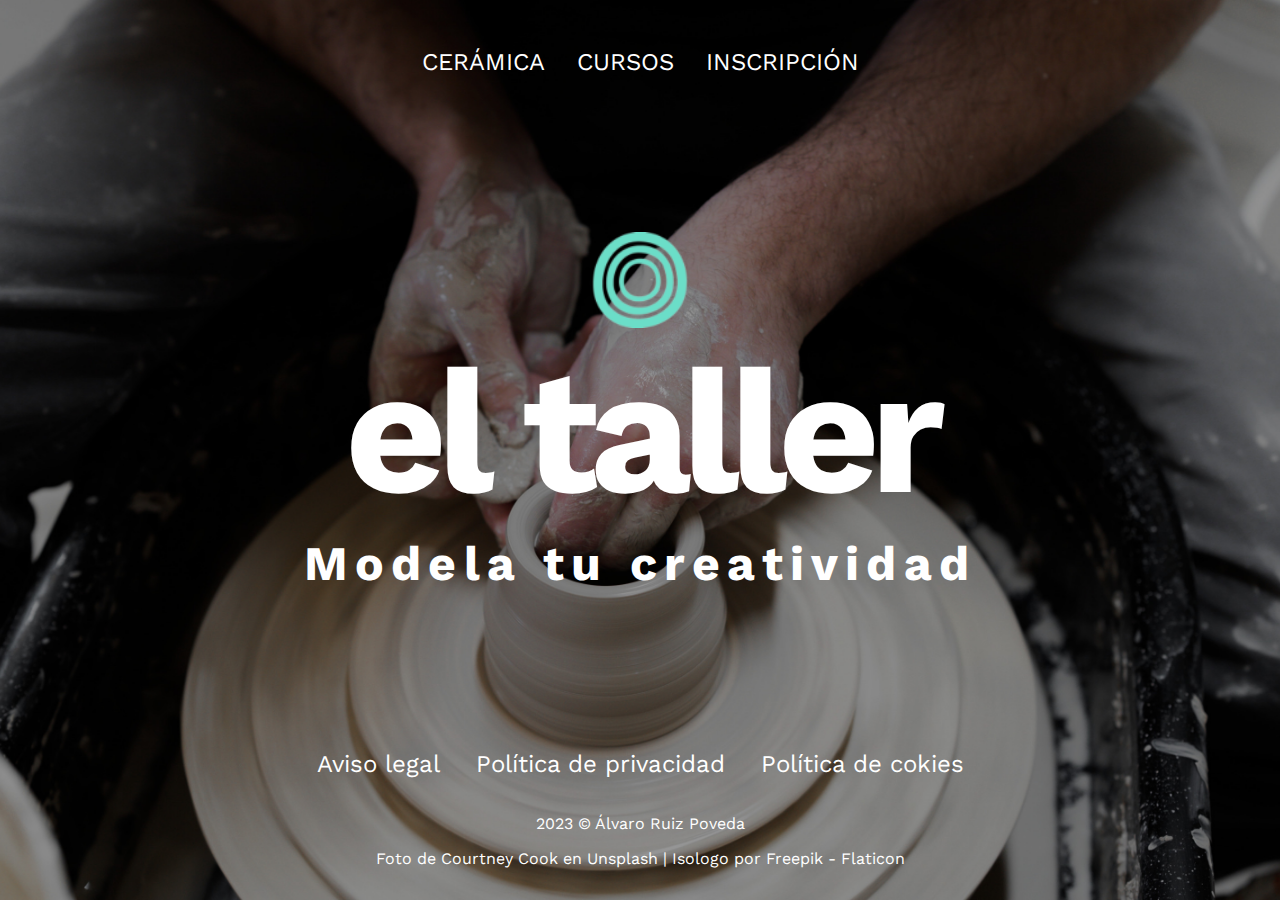
<file: index.html>
<html lang="es">

<head>
    <meta
      name="description"
      content="Página de inicio de el taller"
    />
    <meta name="author" content="Alvaro Ruiz" />
    <meta charset="UTF-8" />
    <meta name="viewport" content="width=device-width, initial-scale=1.0" />
    <link rel="stylesheet" href="css/estilos.css" />
    <link rel="icon" type="image/png" href="img/favicon-32x32.png">

    <title>el taller</title>
</head>

<body id="body_index">
    <header>
        <nav>
            <ul>
                <li>
                    <a class="texto_mayus texto_grande" href="que-es-la-ceramica.html">Cerámica</a>
                </li>
                <li>
                    <a class="texto_mayus texto_grande" href="cursos.html">Cursos</a></li>
                <li>
                    <a class="texto_mayus texto_grande" href="inscripcion-cursos.html">Inscripción</a>
                </li>
            </ul>
        </nav>
    </header>

    <main>
        <img src="img/isologo-taller.png" alt="isologo-taller">
        <h1>El taller</h1>
        <h2>Modela tu creatividad</h2>
    </main>

    <footer>
        <nav>
            <ul>
                <li><a class="texto_grande" href="#">Aviso legal</a></li>
                <li><a class="texto_grande" href="#">Política de privacidad</a></li>
                <li><a class="texto_grande" href="#">Política de cokies</a></li>
            </ul>
        </nav>

        <p> 2023 &copy; Álvaro Ruiz Poveda</p>
        <p> Foto de <a href="https://unsplash.com/@courtneymcook">Courtney Cook</a> en <a href="https://unsplash.com/es/fotos/QRVSQH7OeX4">Unsplash</a> | <a href="https://www.flaticon.com/free-icons/circle">Isologo por Freepik - Flaticon</a> </p>

    </footer>










</body>

</html>
</file>
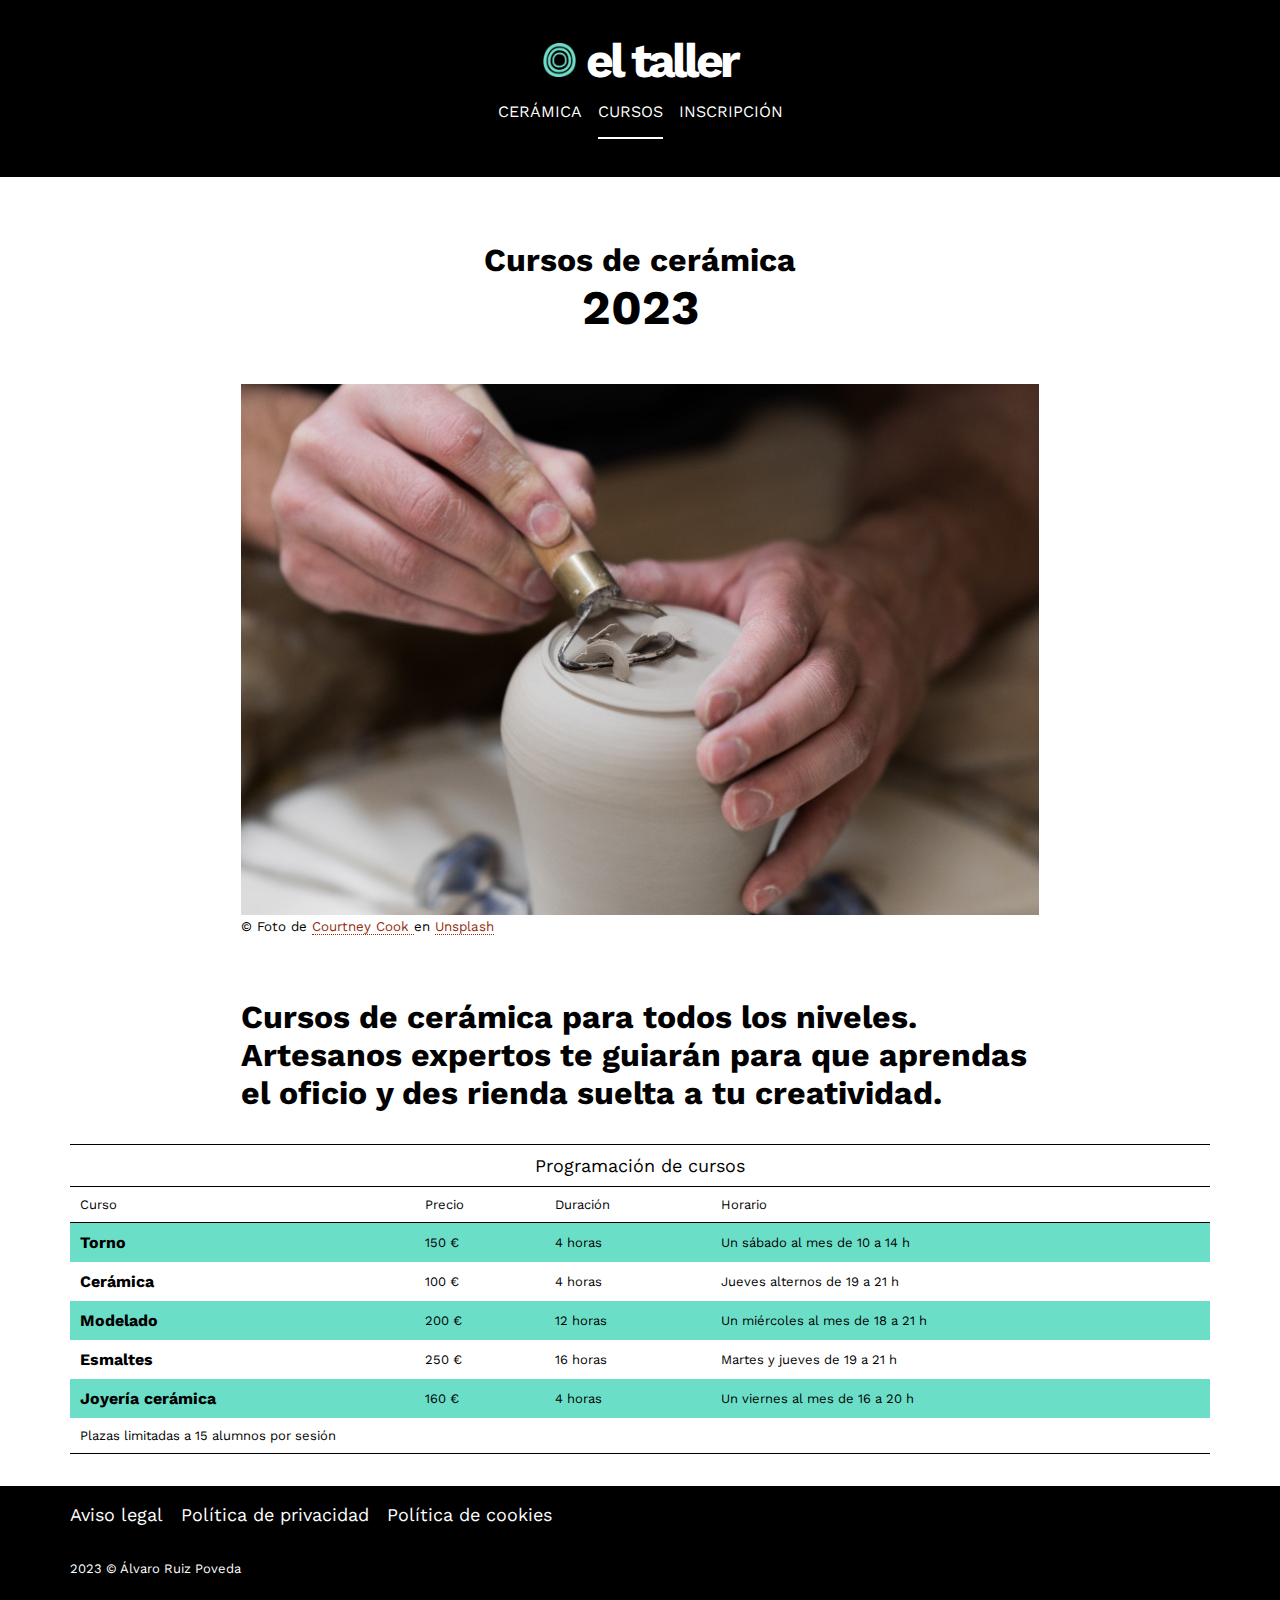
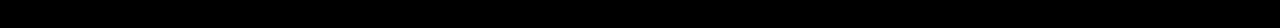
<file: cursos.html>
<!DOCTYPE html>
<html lang="es">

<head>
    <meta name="description" content="Página para saber los cursos disponibles en el taller" >
    <meta name="author" content="Alvaro Ruiz" >
    <meta charset="UTF-8" >
    <meta name="viewport" content="width=device-width, initial-scale=1.0" >
    <link rel="stylesheet" href="css/estilos.css" >
    <link rel="icon" type="image/png" href="img/favicon-32x32.png" >
    <title>el taller | Cursos</title>
</head>

<body id="body_ceramica">
    <header class="header_compartido">
        <h1>
            <a href="index.html">
                <img src="img/isologo-taller.png" alt="logo-eltaller" >
            </a>
            el taller
        </h1>
        <nav>
            <ul>
                <li>
                    <a class="texto_mayus " href="que-es-la-ceramica.html">Cerámica</a>
                </li>
                <li>
                    <a class="texto_mayus actual" href="cursos.html">Cursos</a>
                </li>
                <li>
                    <a class="texto_mayus" href="inscripcion-cursos.html">Inscripción</a>
                </li>
            </ul>
        </nav>
    </header>
    <main class="container" id="main_cursos">

        <section id="container_principal">
            <h2 class="titulo1">Cursos de cerámica</h2>
            <h2 class="titulo2 "><time datetime="2023">2023</time></h2>

            <div id="contenedor_figure">
                <figure>
                    <img src="img/cursos-ceramica.jpg" alt="Fotogracia de ceramica">
                    <figcaption>
                        &copy; Foto de
                        <a class="enlace_predefinido" href="https://unsplash.com/@courtneymcook">
                            Courtney Cook
                        </a>
                        en
                        <a class="enlace_predefinido" href="https://unsplash.com/es/fotos/jZLozXwxgbo">
                            Unsplash
                        </a>
                    </figcaption>
                </figure>
                <p id="texto">Cursos de cerámica para todos los niveles. Artesanos expertos te guiarán para que aprendas
                    el oficio y des rienda suelta
                    a tu creatividad.</p>
            </div>
        </section>

        <table class="tabla-precios">
            <tbody>
                <tr class="borde_superior ">
                    <th colspan="4">Programación de cursos</th>       
                </tr>
                <tr class="borde_superior ">
                    <td>Curso</td>
                    <td>Precio</td>
                    <td>Duración</td>
                    <td>Horario</td>
                </tr>
                <tr class="borde_superior fondo_color">
                    <td class="texto_negrita texto_mediano" >Torno</td>
                    <td>150 €</td>
                    <td>4 horas</td>
                    <td>Un sábado al mes de 10 a 14 h</td>
                </tr>
                <tr>
                    <td class="texto_negrita texto_mediano" >Cerámica</td>
                    <td>100 €</td>
                    <td>4 horas</td>
                    <td>Jueves alternos de 19 a 21 h</td>
                </tr>
                <tr class="fondo_color" >
                    <td class="texto_negrita texto_mediano" >Modelado</td>
                    <td>200 €</td>
                    <td>12 horas</td>
                    <td>Un miércoles al mes de 18 a 21 h</td>
                </tr>
                <tr>
                    <td class="texto_negrita texto_mediano" >Esmaltes</td>
                    <td>250 €</td>
                    <td>16 horas</td>
                    <td>Martes y jueves de 19 a 21 h</td>
                </tr>
                <tr class="fondo_color" >
                    <td class="texto_negrita texto_mediano" >Joyería cerámica</td>
                    <td>160 €</td>
                    <td>4 horas</td>
                    <td>Un viernes al mes de 16 a 20 h</td>
                </tr>
                <tr class="borde_inferior">
                    <td colspan="4">Plazas limitadas a 15 alumnos por sesión</td>
                </tr>
            </tbody>
        </table>
    </main>

    <footer class="footer_compartido">
        <div class="container">
            <nav>
                <ul>
                    <li><a href="#">Aviso legal</a></li>
                    <li><a href="#">Política de privacidad</a></li>
                    <li><a href="#">Política de cookies</a></li>
                </ul>
            </nav>
            <p>2023 &copy; Álvaro Ruiz Poveda</p>
        </div>
    </footer>
</body>

</html>
</file>
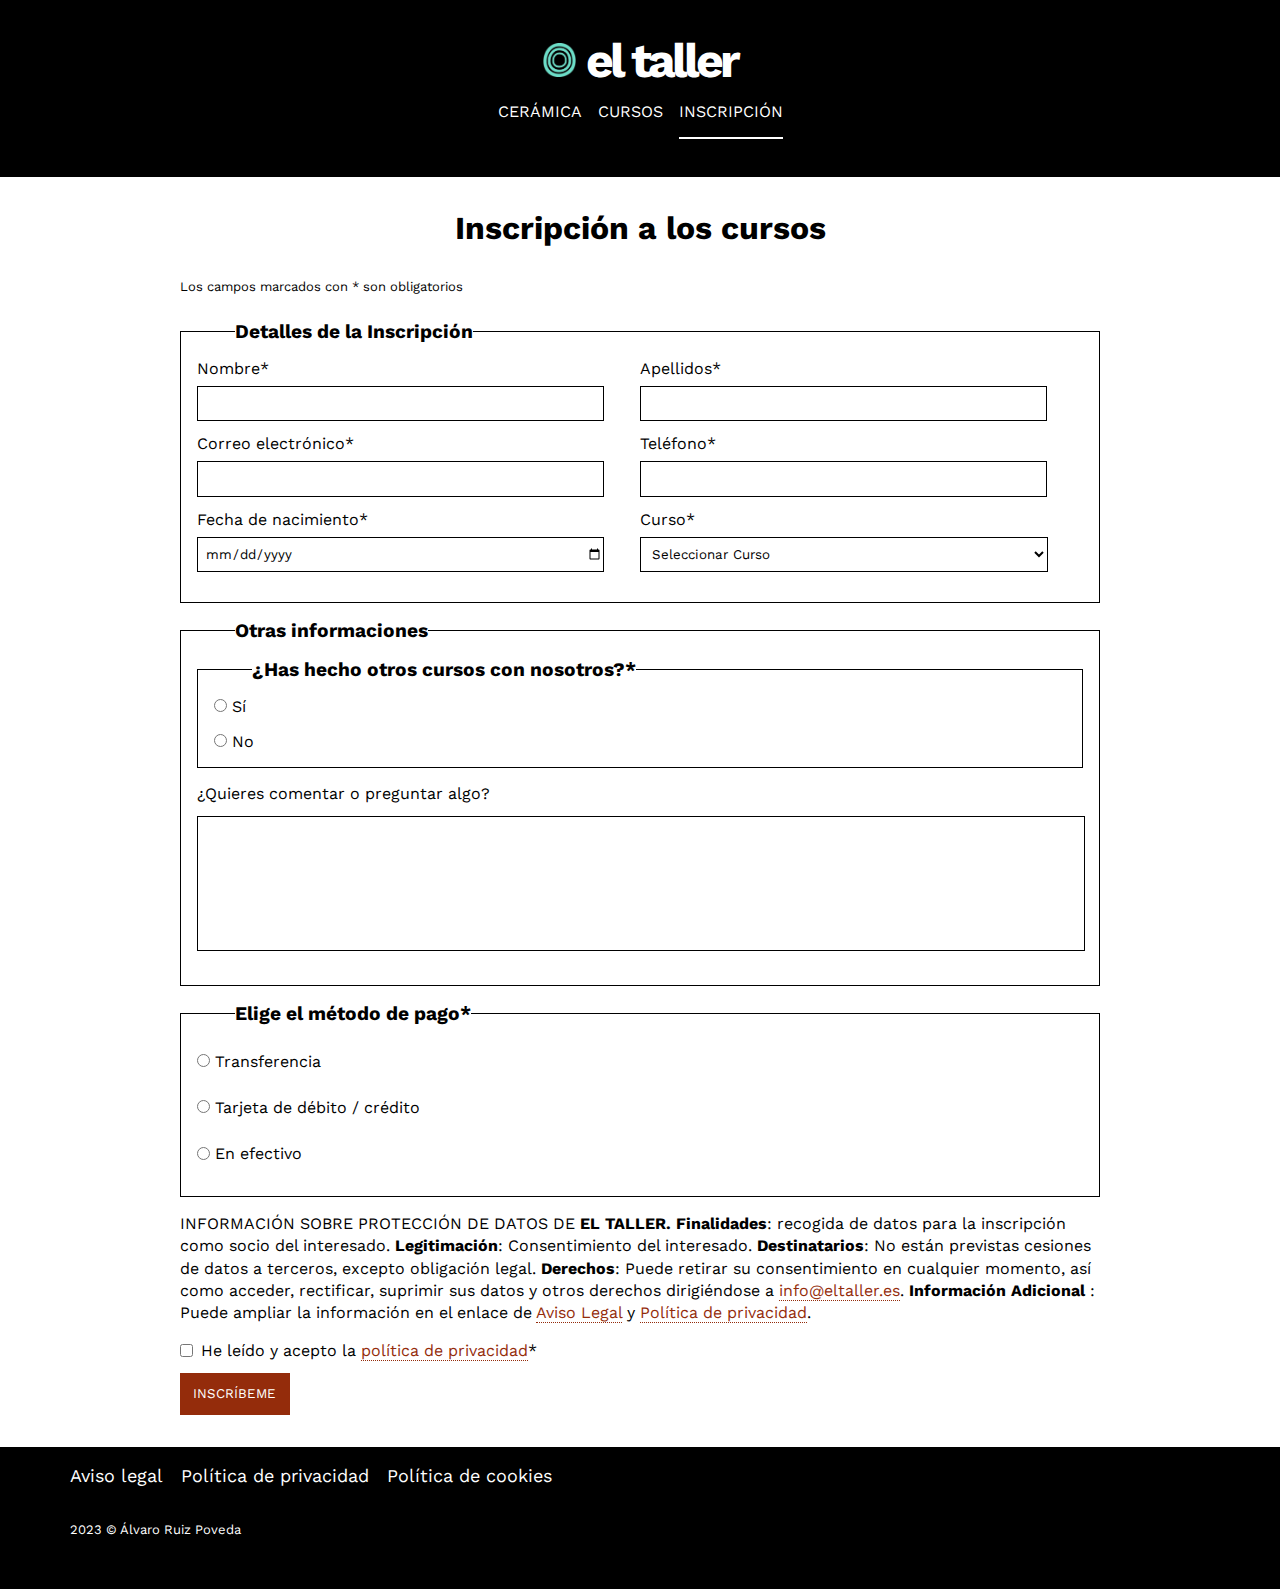
<file: inscripcion-cursos.html>
<!DOCTYPE html>
<html lang="es">

<head>
    <meta name="description" content="Página para incribirse en cursos de cerámica" >
    <meta name="author" content="Alvaro Ruiz" >
    <meta charset="UTF-8" >
    <meta name="viewport" content="width=device-width, initial-scale=1.0" >
    <link rel="stylesheet" href="css/estilos.css" >
    <link rel="icon" type="image/png" href="img/favicon-32x32.png" >
    <title>el taller | Inscripción</title>
</head>

<body id="body_ceramica">
    <header class="header_compartido">
        <h1>
            <a href="index.html">
                <img src="img/isologo-taller.png" alt="logo-eltaller">
            </a>
            el taller
        </h1>
        <nav>
            <ul>
                <li>
                    <a class="texto_mayus" href="que-es-la-ceramica.html">Cerámica</a>
                </li>
                <li>
                    <a class="texto_mayus" href="cursos.html">Cursos</a>
                </li>
                <li>
                    <a class="texto_mayus actual" href="inscripcion-cursos.html">Inscripción</a>
                </li>
            </ul>
        </nav>
    </header>
    <main id="main_formulario">
        <article>
            <h2>Inscripción a los cursos</h2>

            <p class="texto_obligacion">Los campos marcados con * son obligatorios</p>
            <form action="#" method="post">
                <fieldset class="organizar_grid">
                    <legend>Detalles de la Inscripción</legend>

                    <div>
                        <label for="nombre">Nombre*</label>
                        <input type="text" id="nombre" name="nombre" required >
                    </div>

                    <div>
                        <label for="apellidos">Apellidos*</label>
                        <input type="text" id="apellidos" name="apellidos" required >
                    </div>
                    <div>
                        <label for="correo">Correo electrónico*</label>
                        <input type="email" id="correo" name="correo" required >
                    </div>
                    <div>
                        <label for="telefono">Teléfono*</label>
                        <input type="tel" id="telefono" name="telefono" required >
                    </div>
                    <div>
                        <label for="fecha_nacimiento">Fecha de nacimiento*</label>
                        <input type="date" id="fecha_nacimiento" name="fecha_nacimiento" required >
                    </div>
                    <div>
                        <label for="curso">Curso*</label>
                        <select id="curso" name="curso" required>
                            <option value="" disabled selected>Seleccionar Curso</option>
                            <option value="torno">Torno</option>
                            <option value="cerámica">Cerámica</option>
                            <option value="modelado">Modelado</option>
                            <option value="esmaltes">Esmaltes</option>
                            <option value="joyería cerámica">Joyería cerámica</option>
                        </select>
                    </div>
                </fieldset>

                <fieldset class="margin_top">
                    <legend>Otras informaciones</legend>

                    <fieldset class="flex_columna">
                        <legend>¿Has hecho otros cursos con nosotros?*</legend>
                        <div>

                            <input type="radio" id="otros_si" name="otros" value="si" required >
                            Sí
                        </div>
                        <div class="margin_top">

                            <input type="radio" id="otros_no" name="otros" value="no" required >
                            No
                        </div>

                    </fieldset>
                    <label class="margin_top" for="comentario">¿Quieres comentar o preguntar algo?</label>
                    <textarea class="margin_top margin_bot" id="comentario" name="comentario"></textarea>
                </fieldset>

                <fieldset class="flex_columna margin_top" id="metodo_pago">
                    <legend>Elige el método de pago*</legend>

                    <div>

                        <input class="margin_top" type="radio" id="metodo_pago_transferencia" name="metodo_pago"
                            value="transferencia" required >
                            Transferencia
                    </div>
                    <div>

                        <input class="margin_top" type="radio" id="metodo_pago_tarjeta" name="metodo_pago"
                            value="tarjeta" required >
                            Tarjeta de débito / crédito
                    </div>
                    <div>

                        <input class="margin_top" type="radio" id="metodo_pago_efectivo" name="metodo_pago"
                            value="efectivo" required >
                            En efectivo
                    </div>

                </fieldset>

                <p id="texto_politica">
                    INFORMACIÓN SOBRE PROTECCIÓN DE DATOS DE
                    <strong> EL TALLER. Finalidades</strong>: recogida de datos para la
                    inscripción como socio del interesado.
                    <strong>Legitimación</strong>: Consentimiento del interesado.
                    <strong>Destinatarios</strong>: No están previstas cesiones de datos
                    a terceros, excepto obligación legal. <strong>Derechos</strong>:
                    Puede retirar su consentimiento en cualquier momento, así como
                    acceder, rectificar, suprimir sus datos y otros derechos
                    dirigiéndose a
                    <a class="enlace_predefinido" href="#">info@eltaller.es</a>.
                    <strong>Información Adicional</strong> : Puede ampliar la
                    información en el enlace de
                    <a class="enlace_predefinido" href="#">Aviso Legal</a> y
                    <a class="enlace_predefinido" href="#">Política de privacidad</a>.
                </p>

                <div class="check_politica">
                <input type="checkbox" id="acepto_politica_privacidad" name="acepto_politica_privacidad" required >
                <label for="acepto_politica_privacidad">He leído y acepto la
                    <a class="enlace_predefinido" href="#">política de privacidad</a>*
                </label>
                </div>

                <input class="boton_formulario" type="submit" value="Inscríbeme" >
            </form>
        </article>
    </main>

    <footer class="footer_compartido">
        <div class="container">
            <nav>
                <ul>
                    <li><a href="#">Aviso legal</a></li>
                    <li><a href="#">Política de privacidad</a></li>
                    <li><a href="#">Política de cookies</a></li>
                </ul>
            </nav>
            <p>2023 &copy; Álvaro Ruiz Poveda</p>
        </div>
    </footer>
</body>

</html>
</file>
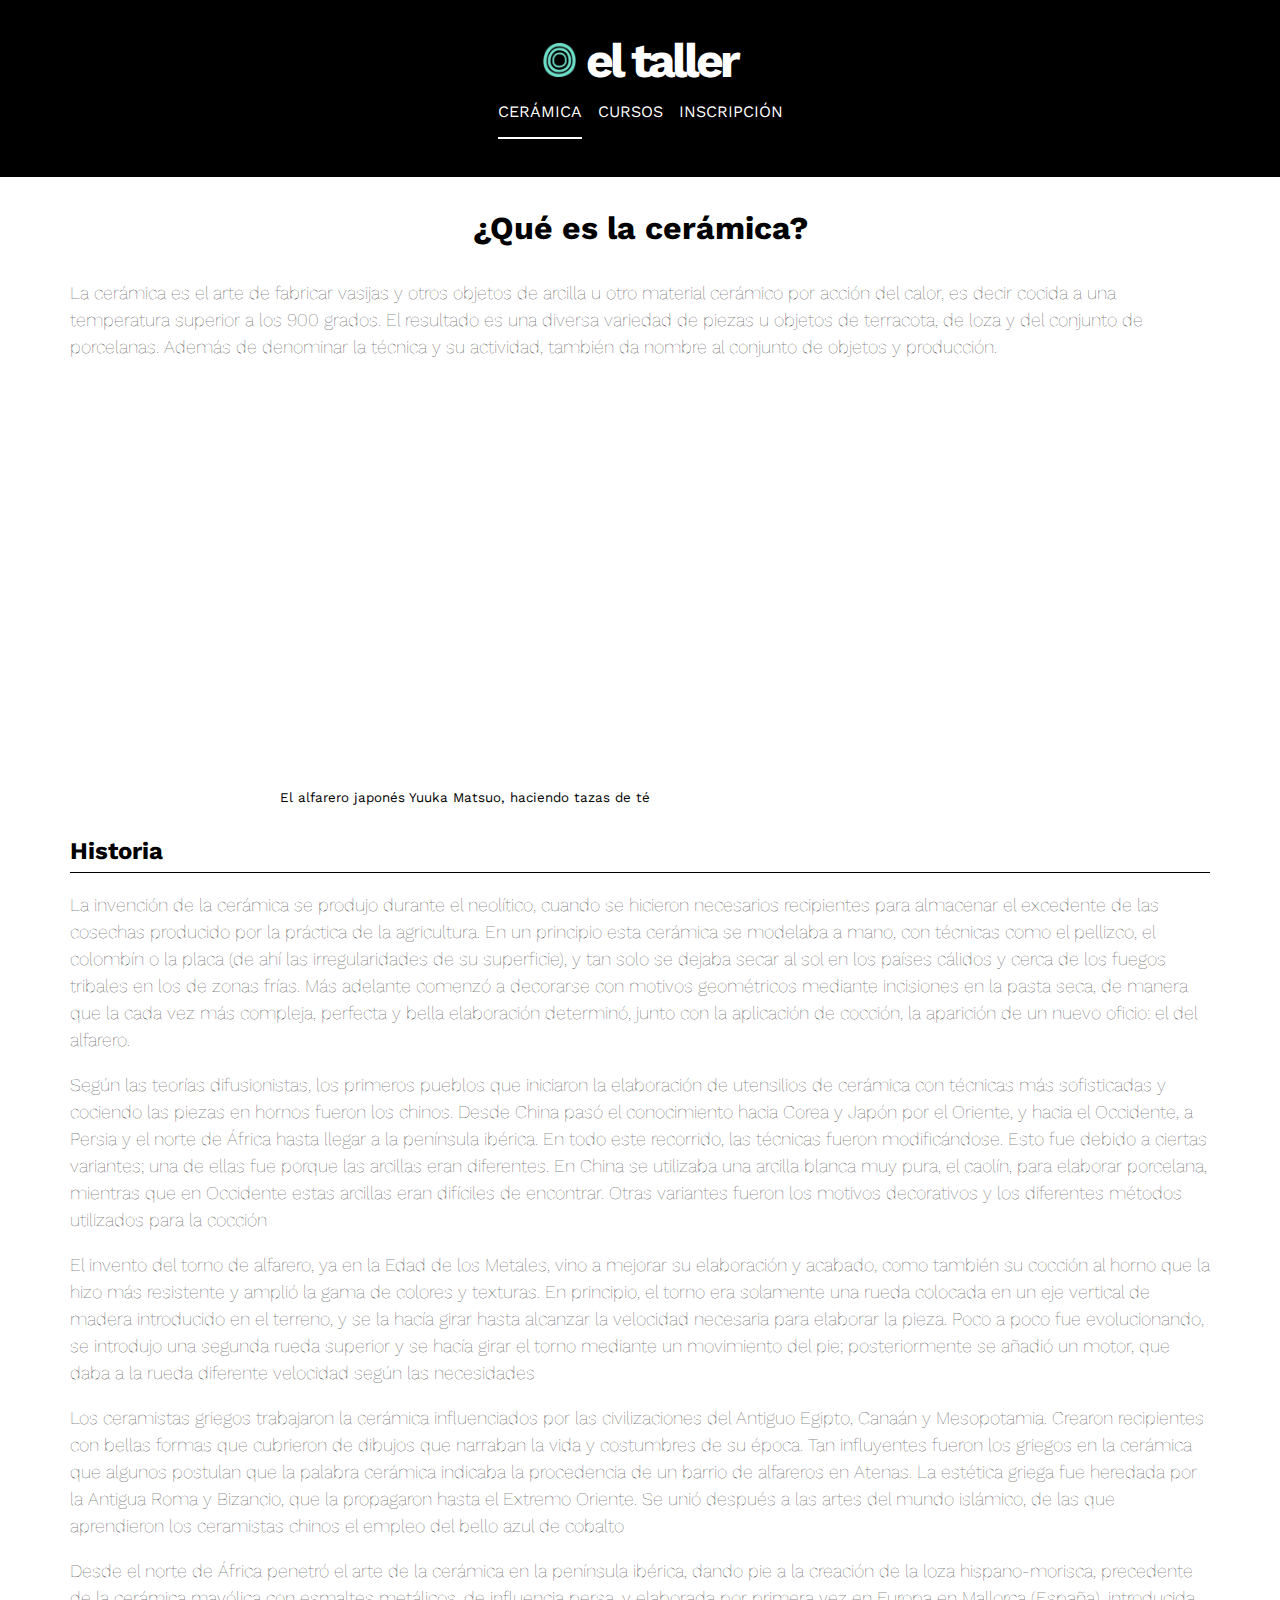
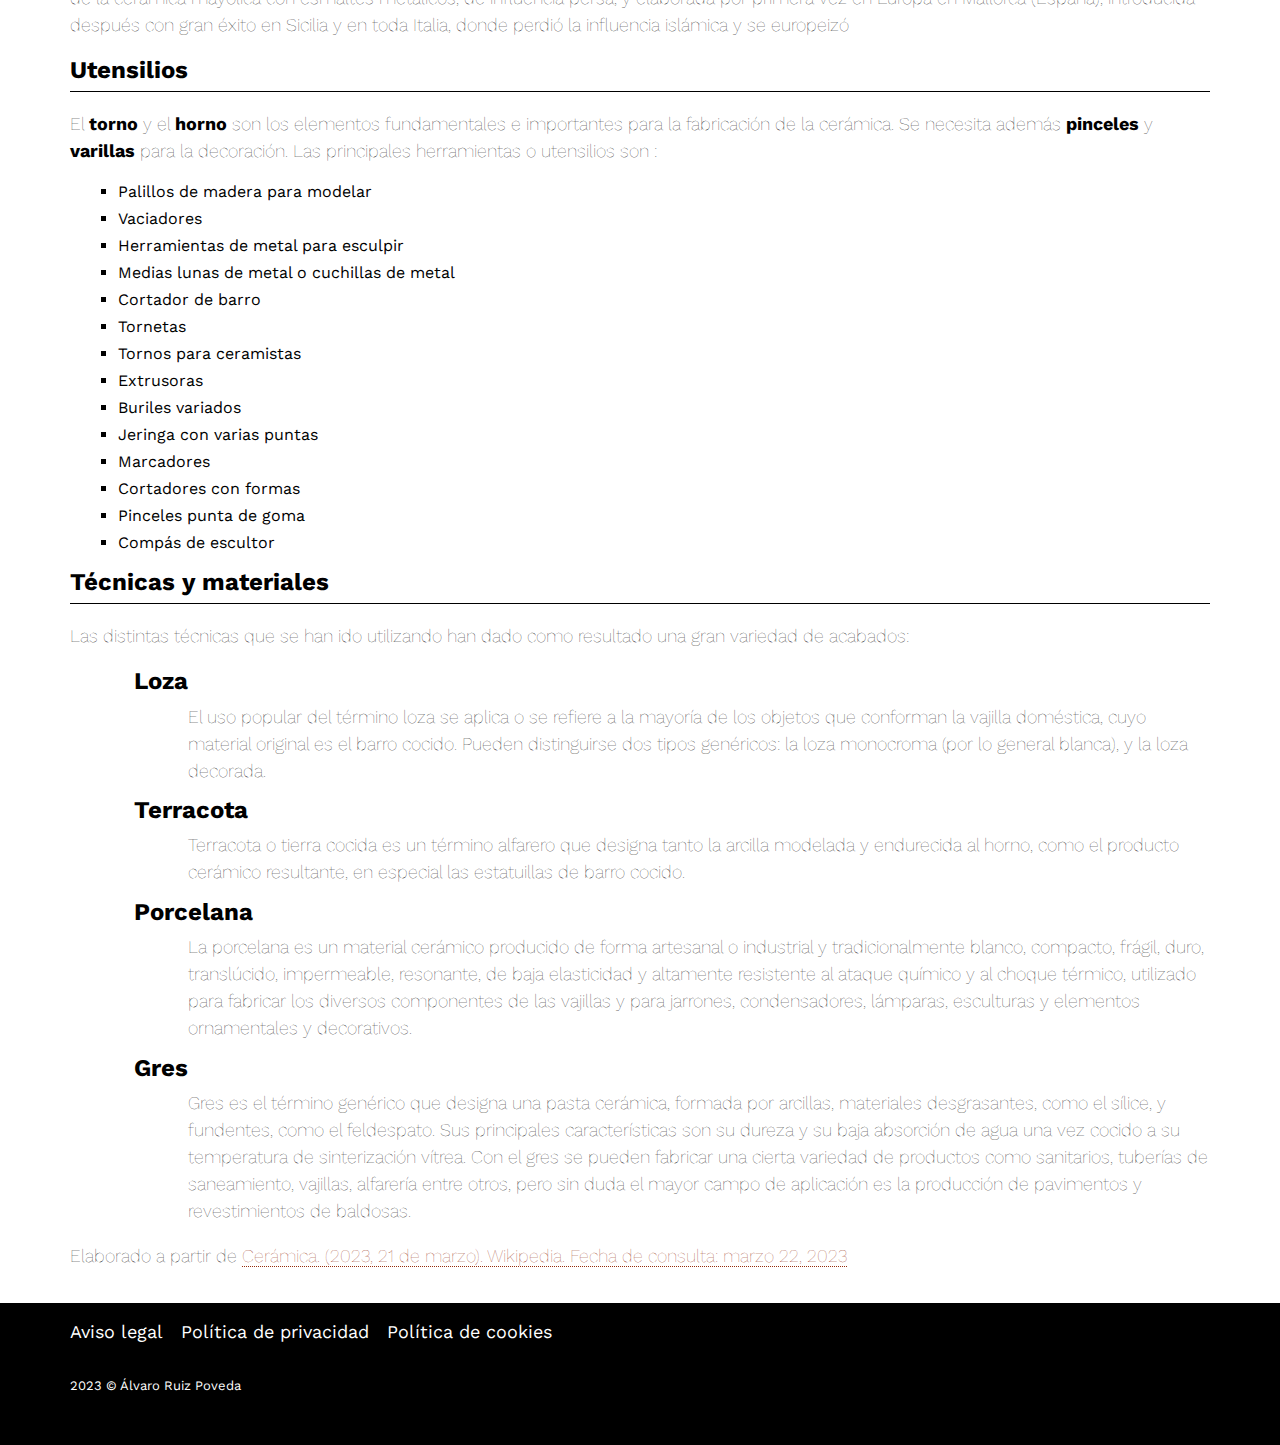
<file: que-es-la-ceramica.html>
<!DOCTYPE html>
<html lang="es">

<head>
    <meta name="description" content="Página para saber que es la cerámica" >
    <meta name="author" content="Alvaro Ruiz" >
    <meta charset="UTF-8" >
    <meta name="viewport" content="width=device-width, initial-scale=1.0" >
    <link rel="stylesheet" href="css/estilos.css" >
    <link rel="icon" type="image/png" href="img/favicon-32x32.png" >
    <title>el taller | ¿Qué es la Cerámica?</title>
</head>

<body id="body_ceramica">
    <header class="header_compartido">
        <h1>
            <a href="index.html">
                <img src="img/isologo-taller.png" alt="logo-eltaller" >
            </a>
            el taller
        </h1>
        <nav>
            <ul>
                <li>
                    <a class="texto_mayus actual" href="que-es-la-ceramica.html">Cerámica</a>
                </li>
                <li>
                    <a class="texto_mayus" href="cursos.html">Cursos</a>
                </li>
                <li>
                    <a class="texto_mayus" href="inscripcion-cursos.html">Inscripción</a>
                </li>
            </ul>
        </nav>
    </header>
    <main class="container" id="main_ceramica">
        <section>
            <h2>¿Qué es la cerámica?</h2>
            <p>
                La cerámica es el arte de fabricar vasijas y otros objetos de arcilla
                u otro material cerámico por acción del calor, es decir cocida a una
                temperatura superior a los 900 grados. El resultado es una diversa
                variedad de piezas u objetos de terracota, de loza y del conjunto de
                porcelanas. Además de denominar la técnica y su actividad, también da
                nombre al conjunto de objetos y producción.
            </p>
            <div id="contenedor_figure">
                <figure>
                    <iframe width="720" height="394" src="https://www.youtube.com/embed/teqrk5vitto?si=0jUhNb8PkYH4s1J_"
                        title="YouTube video player"
                        allow="accelerometer; autoplay; clipboard-write; encrypted-media; gyroscope; picture-in-picture; web-share"
                        allowfullscreen></iframe>
                    <figcaption>
                        El alfarero japonés Yuuka Matsuo, haciendo tazas de té
                    </figcaption>
                </figure>
            </div>

            
        </section>
        <section>
            <h3>Historia</h3>
            <p>
                La invención de la cerámica se produjo durante el neolítico, cuando se
                hicieron necesarios recipientes para almacenar el excedente de las
                cosechas producido por la práctica de la agricultura. En un principio
                esta cerámica se modelaba a mano, con técnicas como el pellizco, el
                colombín o la placa (de ahí las irregularidades de su superficie), y
                tan solo se dejaba secar al sol en los países cálidos y cerca de los
                fuegos tribales en los de zonas frías. Más adelante comenzó a
                decorarse con motivos geométricos mediante incisiones en la pasta
                seca, de manera que la cada vez más compleja, perfecta y bella
                elaboración determinó, junto con la aplicación de cocción, la
                aparición de un nuevo oficio: el del alfarero.
            </p>
            <p>
                Según las teorías difusionistas, los primeros pueblos que iniciaron la
                elaboración de utensilios de cerámica con técnicas más sofisticadas y
                cociendo las piezas en hornos fueron los chinos. Desde China pasó el
                conocimiento hacia Corea y Japón por el Oriente, y hacia el Occidente,
                a Persia y el norte de África hasta llegar a la península ibérica. En
                todo este recorrido, las técnicas fueron modificándose. Esto fue
                debido a ciertas variantes; una de ellas fue porque las arcillas eran
                diferentes. En China se utilizaba una arcilla blanca muy pura, el
                caolín, para elaborar porcelana, mientras que en Occidente estas
                arcillas eran difíciles de encontrar. Otras variantes fueron los
                motivos decorativos y los diferentes métodos utilizados para la
                cocción
            </p>
            <p>
                El invento del torno de alfarero, ya en la Edad de los Metales, vino a
                mejorar su elaboración y acabado, como también su cocción al horno que
                la hizo más resistente y amplió la gama de colores y texturas. En
                principio, el torno era solamente una rueda colocada en un eje
                vertical de madera introducido en el terreno, y se la hacía girar
                hasta alcanzar la velocidad necesaria para elaborar la pieza. Poco a
                poco fue evolucionando, se introdujo una segunda rueda superior y se
                hacía girar el torno mediante un movimiento del pie; posteriormente se
                añadió un motor, que daba a la rueda diferente velocidad según las
                necesidades
            </p>
            <p>
                Los ceramistas griegos trabajaron la cerámica influenciados por las
                civilizaciones del Antiguo Egipto, Canaán y Mesopotamia. Crearon
                recipientes con bellas formas que cubrieron de dibujos que narraban la
                vida y costumbres de su época. Tan influyentes fueron los griegos en
                la cerámica que algunos postulan que la palabra cerámica indicaba la
                procedencia de un barrio de alfareros en Atenas. La estética griega
                fue heredada por la Antigua Roma y Bizancio, que la propagaron hasta
                el Extremo Oriente. Se unió después a las artes del mundo islámico, de
                las que aprendieron los ceramistas chinos el empleo del bello azul de
                cobalto
            </p>
            <p>
                Desde el norte de África penetró el arte de la cerámica en la
                península ibérica, dando pie a la creación de la loza hispano-morisca,
                precedente de la cerámica mayólica con esmaltes metálicos, de
                influencia persa, y elaborada por primera vez en Europa en Mallorca
                (España), introducida después con gran éxito en Sicilia y en toda
                Italia, donde perdió la influencia islámica y se europeizó
            </p>
        </section>

        <section>
            <h3>Utensilios</h3>
            <p>
                El <strong>torno</strong> y el <strong>horno</strong> son los
                elementos fundamentales e importantes para la fabricación de la
                cerámica. Se necesita además <strong>pinceles</strong> y
                <strong>varillas</strong> para la decoración. Las principales
                herramientas o utensilios son :
            </p>
            <ul>
                <li>Palillos de madera para modelar</li>
                <li>Vaciadores</li>
                <li>Herramientas de metal para esculpir</li>
                <li>Medias lunas de metal o cuchillas de metal</li>
                <li>Cortador de barro</li>
                <li>Tornetas</li>
                <li>Tornos para ceramistas</li>
                <li>Extrusoras</li>
                <li>Buriles variados</li>
                <li>Jeringa con varias puntas</li>
                <li>Marcadores</li>
                <li>Cortadores con formas</li>
                <li>Pinceles punta de goma</li>
                <li>Compás de escultor</li>
            </ul>
        </section>
        <section class="margin_top">
            <h3>Técnicas y materiales</h3>
            <p>
                Las distintas técnicas que se han ido utilizando han dado como
                resultado una gran variedad de acabados:
            </p>
            <dl>
                <dt>Loza</dt>
                <dd>
                    El uso popular del término loza se aplica o se refiere a la mayoría
                    de los objetos que conforman la vajilla doméstica, cuyo material
                    original es el barro cocido. Pueden distinguirse dos tipos
                    genéricos: la loza monocroma (por lo general blanca), y la loza
                    decorada.
                </dd>

                <dt>Terracota</dt>
                <dd>
                    Terracota o tierra cocida es un término alfarero que designa tanto
                    la arcilla modelada y endurecida al horno, como el producto cerámico
                    resultante, en especial las estatuillas de barro cocido.
                </dd>

                <dt>Porcelana</dt>
                <dd>
                    La porcelana es un material cerámico producido de forma artesanal o
                    industrial y tradicionalmente blanco, compacto, frágil, duro,
                    translúcido, impermeable, resonante, de baja elasticidad y altamente
                    resistente al ataque químico y al choque térmico, utilizado para
                    fabricar los diversos componentes de las vajillas y para jarrones,
                    condensadores, lámparas, esculturas y elementos ornamentales y
                    decorativos.
                </dd>

                <dt>Gres</dt>
                <dd>
                    Gres es el término genérico que designa una pasta cerámica, formada
                    por arcillas, materiales desgrasantes, como el sílice, y fundentes,
                    como el feldespato. Sus principales características son su dureza y
                    su baja absorción de agua una vez cocido a su temperatura de
                    sinterización vítrea. Con el gres se pueden fabricar una cierta
                    variedad de productos como sanitarios, tuberías de saneamiento,
                    vajillas, alfarería entre otros, pero sin duda el mayor campo de
                    aplicación es la producción de pavimentos y revestimientos de
                    baldosas.
                </dd>
            </dl>
        </section>

        <p class="margin_top">
            Elaborado a partir de
            <a class="enlace_predefinido"
                href="https://es.wikipedia.org/w/index.php?title=Cer%C3%A1mica&oldid=150039390">
                Cerámica. (2023, 21 de marzo). Wikipedia. Fecha de consulta: marzo 22,
                2023
            </a>
        </p>
    </main>

    <footer class="footer_compartido margin_top">
        <div class="container">
            <nav>
                <ul>
                    <li><a href="#">Aviso legal</a></li>
                    <li><a href="#">Política de privacidad</a></li>
                    <li><a href="#">Política de cookies</a></li>
                </ul>
            </nav>
            <p>2023 &copy; Álvaro Ruiz Poveda</p>
        </div>
    </footer>
</body>

</html>
</file>
<file: css/estilos.css>
/* Importar la letra desded Google Fons */

@import url("https://fonts.googleapis.com/css2?family=Work+Sans:ital,wght@0,400;0,700;1,400;1,700&display=swap");

/* Reset de valores por defecto */
* {
  margin: 0;
  padding: 0;
  list-style: none;
  text-decoration: none;
  border: none;
  outline: none;
}

/* Fuente de Google Fons */
* {
  font-family: "Work Sans", sans-serif;
}

/* Página index */

#body_index {
  /* Especificaciones de la página */
  overflow: hidden;
  width: 100vw;
  height: 100vh;
  display: flex;
  flex-direction: column;

  /* Imagen de fondo*/
  background-image: url("../img/home-hero.jpg");
  background-position: top;
  background-size: cover;
  

  /* Textos en blanco para todo el documento */
  color: #ffffff;
}

/* Color para los enlaces y para la propiedad hover */
#body_index a {
  color: #ffffff;
}

#body_index a:hover {
  color: #6bdec8;
}

/* Menu del header */

#body_index header {
    padding-top:2em ;
  text-align: center;
}

#body_index header ul {
  display: flex;
  justify-content: center;
}

#body_index header li {
  display: inline-block;
  margin: 1em;
}

/* Contenido del main */
#body_index main {
  flex: 1;
  display: flex;
  flex-direction: column;
  justify-content: center;
  align-items: center;
}

#body_index main img {
    width: 6em;
}

#body_index main h1 {
  text-transform: lowercase;
  font-size: 11em;
  letter-spacing: -10px;
}

#body_index main h2 {
  font-size: 3em;
  letter-spacing: 0.15em;
}

/*Contenido del footer */
#body_index footer {
  margin-top: auto;
  text-align: center;
  margin-bottom: 1em;
}

#body_index footer ul {
  display: flex;
  justify-content: center;
  font-size: large;
}

#body_index footer li {
  display: inline-block;
  margin: 1em;
  margin-bottom: 2em;
}

#body_index footer p {
  
  margin-bottom: 1em;
}




/* Creacion del header y footer para las demas paginas */

body{
    display: flex;
    flex-direction: column;
    min-height: 100vh;
}
main{
    flex: 1;
}

/* Menu del header */

.header_compartido {
    padding-top:2em ;
  text-align: center;
  align-items: center;
  color: #ffffff;
  background-color: #000000 ;
  padding-bottom: 3em ;
}

.header_compartido ul {
  display: flex;
  justify-content: center;
}

.header_compartido li {
  display: inline-block;
  margin: 0.5em;
  
  
}

.header_compartido a {
    color: #ffffff;
}
.header_compartido a:hover{
    color: #6bdec8;
}

.header_compartido h1 {
    font-size: 3em;
    padding-bottom: 0.1em;
    letter-spacing: -4px;
}

.header_compartido img {
    width: 0.7em;
    
}

.actual {
    border-bottom: 2px solid #FFFFFF ;
    padding-bottom: 1em;
}


/* Creacion del footer */

.footer_compartido {
    margin-top: 2em;
    text-align: left;
    background-color: #000000;
  }
  
  .footer_compartido ul {
    display: flex;
    justify-content: left;
    font-size: large;
  }
  
  .footer_compartido li {
    display: inline-block;
    margin:  1em 1em 1em 0em;
    margin-bottom: 2em;
  }
  
  .footer_compartido p {
    padding-bottom: 4em;
    font-size: small;

  }

  .footer_compartido , .footer_compartido a {
    color: #ffffff;
  }

  .footer_compartido a:hover{
    color: #6bdec8;
}




/* Página que es la ceramica */

#main_ceramica  p {
  color: #000000;
  font-weight: 100;
  margin: 1em 0em 1em 0em;
  
}

#main_ceramica h2 {
  text-align: center;
  font-size: xx-large;
  margin: 1em;
  
}

#main_ceramica #contenedor_figure {
  display: flex;
  flex-direction: column;
  align-items: center;
  margin: 2em auto 2em auto;
}

#main_ceramica figure figcaption{
  font-size: smaller;
}

#main_ceramica h3 {
  padding-bottom: 0.3em;
  border-bottom: 1px solid #000000;
  font-size: x-large;
}

#main_ceramica li {
  list-style: square;
  margin-bottom: 0.5em;
  margin-left: 3em;
}


#main_ceramica dt {
  font-size: 1.5em;
  font-weight: bold;
  margin-bottom: 0.3em;

}

#main_ceramica dl {
  margin-left: 4em;
}

#main_ceramica dd {
  margin-bottom: 0.7em;
  margin-left: 3em;
}

#main_ceramica p , #main_ceramica dd {
  line-height: 1.5em;
  font-weight: 100;
  text-align: start;
  font-size: large;
}

#main_ceramica p strong {
  font-weight: bold;
}

/* Página de cursos */

#main_cursos{
  display: flex;
  flex-direction: column;
  align-items: center;
}

#main_cursos .titulo1{
  margin-top: 2em;
  font-size: xx-large;
  text-align: center;
}

#main_cursos .titulo2 {
  margin-bottom: 1em;
  font-size: 300%;
  text-align: center;
}

#main_cursos #container_principal{
  width: 70%;
}

#main_cursos img {
  height: auto;
  width: 100%;
}

#main_cursos #contenedor_figure {
  display: flex;
  flex-direction: column;
  align-items: center;
  margin: 2em auto 2em auto;
}

#main_cursos figure figcaption{
  font-size: smaller;
}


#main_cursos #container_principal #texto {
  margin-top: 2em;
  font-weight: bolder;
  font-size: 2em;
}

#main_cursos .tabla-precios {
  border-collapse: collapse;
  width: 100%;
  font-size: small;
}

#main_cursos .tabla-precios th,
#main_cursos .tabla-precios td {
  
  padding: 10px;
}

#main_cursos .tabla-precios th {
  font-weight: 400;
  font-size: large;
}



/*Clases para la tabla */

.borde_superior{
  border-top: 1px solid #000000;
}

.borde_inferior{
  border-bottom: 1px solid #000000;
}

.fondo_color{
  background-color: #6bdec8;
}




/* Página del formulario */
#main_formulario{
  width: 90%;
  max-width: 920px;
  margin: 0 auto;
}

fieldset{
  border: 1px solid #000000;
  padding: 1em;
}
legend {
  margin-left: 2em;
  font-weight: 700;
  font-size: larger;
}



.organizar_grid{
  display: grid;
  grid-template-columns: repeat(2,1fr);
}

.organizar_grid input ,  .organizar_grid select {
  border: 1px solid #000000;
  width: 90%;
  height: 2.5em;
  background-color: transparent;
  padding-left: 0.5em;
  margin-bottom: 1em;
}

.organizar_grid select {
  width: 92%;
  height: 2.6em;
}

.organizar_grid select {
  padding-left: 0.5em;
  
}

.organizar_grid option {
  margin-left: 1em;
}

.organizar_grid label {
  margin-bottom: 0.5em;
}


label{
  display: block;
}

#main_formulario textarea{
  border: 1px solid #000000;
  width: 100%;
  height: auto;
  min-height: 10em;
  resize: none;

}

#main_formulario .check_politica {
  display: flex;
  flex-direction: row;
  gap: 0.5em;
}

#texto_politica {

margin: 1em 0;
font-weight: 400;
text-align: left;
line-height: 1.4em;
}

#main_formulario  h2 {
  text-align: center;
  margin: 1em;
  font-size: xx-large;
}

#main_formulario .texto_obligacion {
  font-size: small;
  margin-bottom: 2em;
}

#metodo_pago{
  padding-bottom: 1em;
}
#metodo_pago div{
  margin-bottom: 1em;
}

.boton_formulario{
  background-color: #942C0B;
  color: #FFFFFF;
  text-transform: uppercase;
  margin-top: 1em;
  padding: 1em;
}
.boton_formulario:hover{
  cursor: pointer;
}

/* Formateo Específico */
.texto_mayus {
  text-transform: uppercase;
}

.texto_grande {
  font-size: x-large;
}

.texto_negrita {
  font-weight: 700;
}

.texto_mediano{
  font-size: medium;
}

.texto_normal{
  font-weight: 400;
}

.container {
    width: 95%;
    max-width: 1140px;
    margin: 0 auto;
    
  }

.enlace_predefinido {
  color: #942C0B;  
  border-bottom: 1px dotted #942C0B; 
}

.enlace_predefinido:hover {
  border-bottom: 1px solid #942C0B;
}

.margin_top {
  margin-top: 1em;
}

.margin_bot{
  margin-bottom: 1em;
}

.flex_columna{
  display: flex;
  flex-direction: column;
}
</file>
